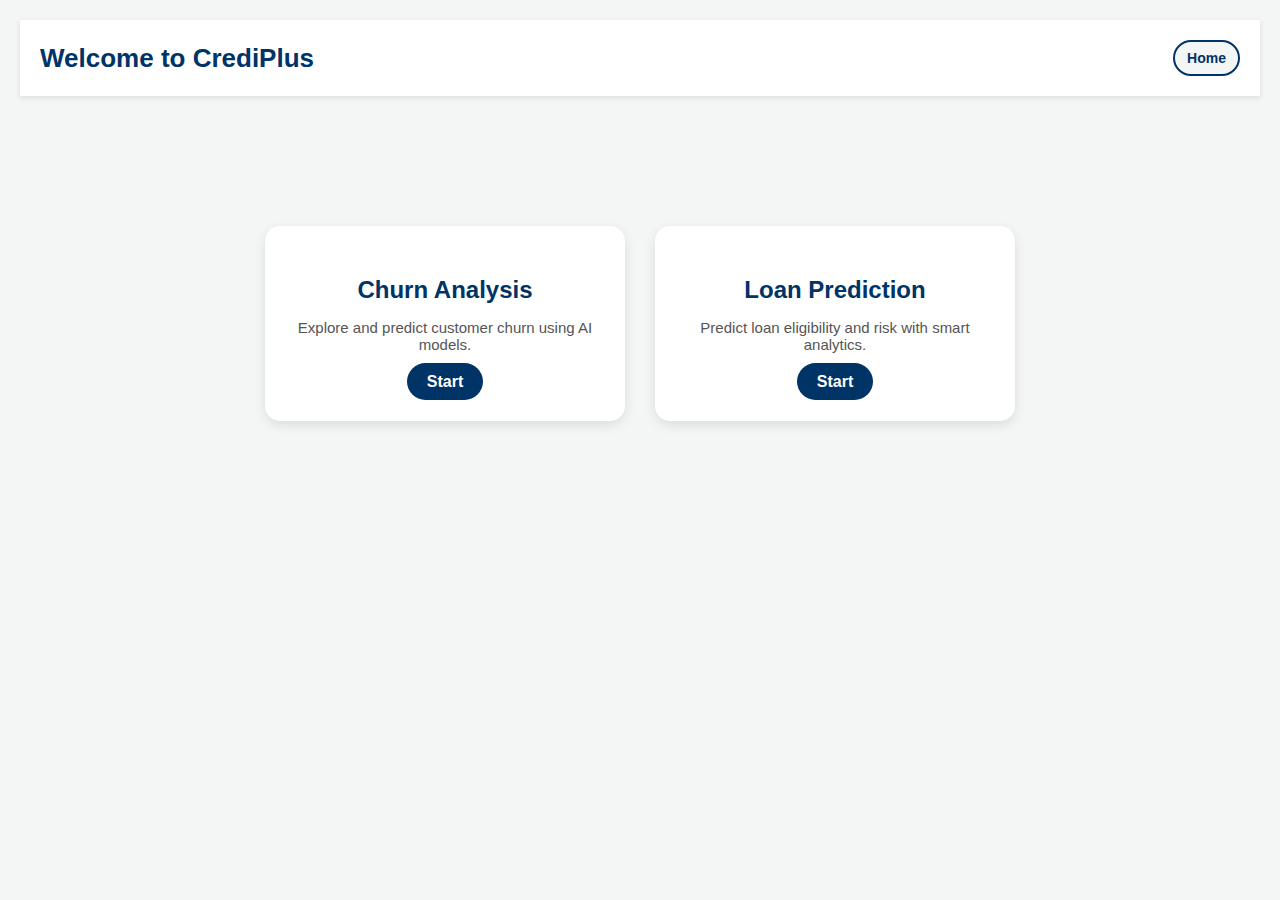
<file: getstarted.html>
<!DOCTYPE html> 
<html lang="en">
<head>
    <meta charset="UTF-8">
    <meta name="viewport" content="width=device-width, initial-scale=1.0">
    <title>CrediPulse - Get Started</title>
    <link rel="stylesheet" href="css1.css">
</head>
<body>

    <header class="page-header">
    <h1>Welcome to CrediPlus</h1>
    <a href="index.html" class="home-button">Home</a>
</header>


    <div class="card-container">
        <div class="card">
            <h2>Churn Analysis</h2>
            <p>Explore and predict customer churn using AI models.</p>
            <a href="churn.html" class="card-button">Start</a>
        </div>

        <div class="card">
            <h2>Loan Prediction</h2>
            <p>Predict loan eligibility and risk with smart analytics.</p>
            <a href="loan.html" class="card-button">Start</a>
        </div>
    </div>

</body>
</html>
</file>
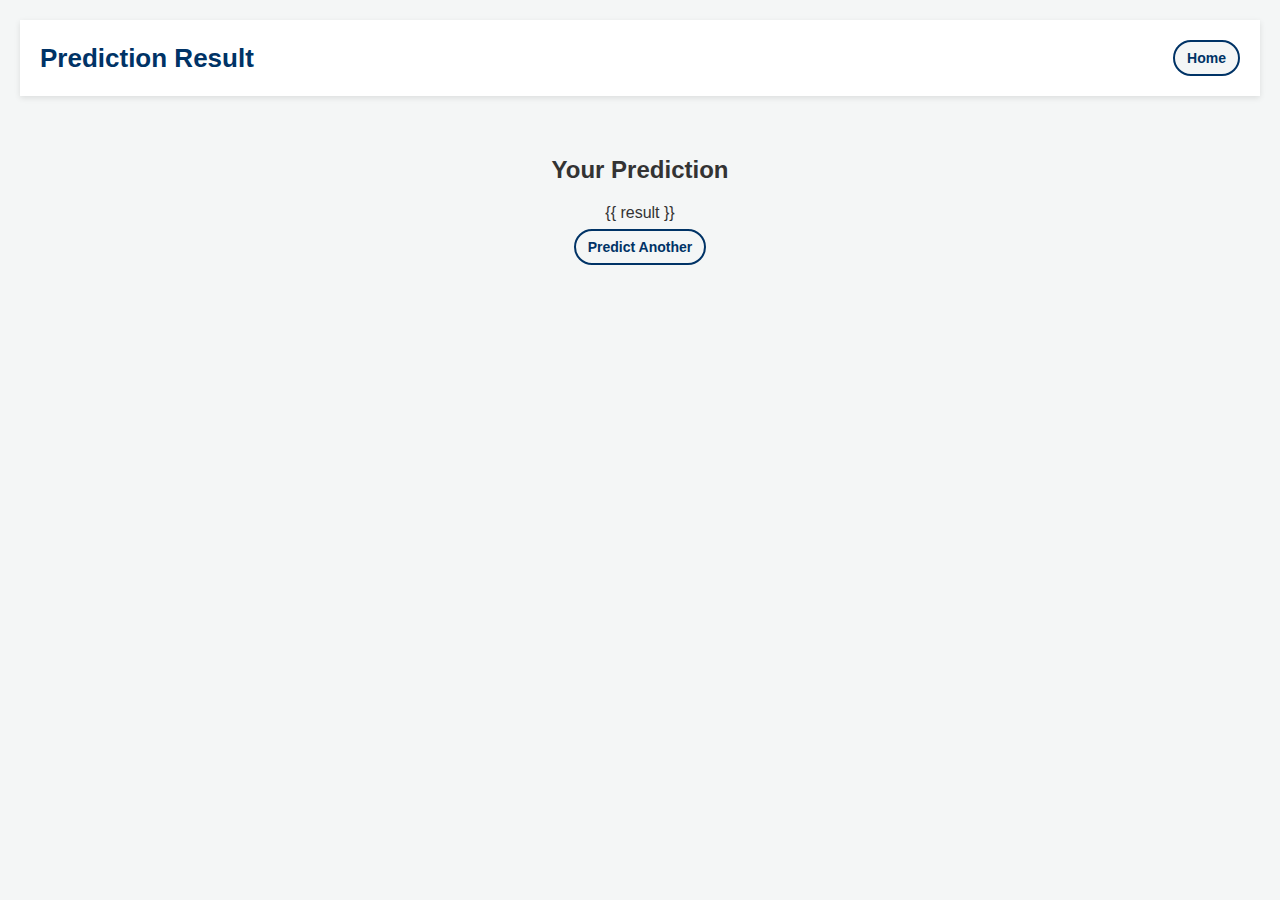
<file: templates/result.html>
<!DOCTYPE html>
<html lang="en">
<head>
    <meta charset="UTF-8">
    <meta name="viewport" content="width=device-width, initial-scale=1.0">
    <title> CrediPlus - Predict Result</title>
    <link rel="stylesheet" href="/static/css1.css">
</head>
<body>

    <header class="page-header">
        <h1>Prediction Result</h1>
        <a href="/" class="home-button">Home</a>
    </header>

    <main class="result-container">
        <section class="result-box">
            <h2>Your Prediction</h2>
            <p class="result-text">{{ result }}</p>
            <a href="/churn" class="home-button">Predict Another</a>
        </section>
    </main>

</body>
</html>
</file>
<file: css1.css>
body {
    font-family: 'Segoe UI', Tahoma, Geneva, Verdana, sans-serif;
    margin: 0;
    padding: 20px;
    background: #f4f6f6;
    color: #333;
    text-align: center;
}
.page-header {
    display: flex;
    justify-content: space-between;  /* This places one item on each end */
    align-items: center;
    padding: 20px;
    background-color: #ffffff;
    box-shadow: 0 2px 6px rgba(0, 0, 0, 0.1);
}

.page-header h1 {
    margin: 0;
    font-size: 26px;
    color: #003366;
}

.home-button {
    text-decoration: none;
    background-color: #f4f6f6;
    color: #003366;
    font-weight: bold;
    padding: 8px 12px;
    border-radius: 999px;
    font-size: 14px;
    border: #003366 2px solid;
    transition: background-color 0.3s ease;
}

.home-button:hover {
    background-color: #e0e0e0;
}


h1 {
    margin-bottom: 150px;
    color: #003366;
}

.card-container {
    display: flex;
    justify-content: center;
    gap: 30px;
    flex-wrap: wrap;
}

.card {
    background: white;
    padding: 30px;
    border-radius: 15px;
    box-shadow: 0 4px 12px rgba(0,0,0,0.1);
    width: 300px;
    transition: transform 0.3s ease;
    margin-top:130px;
}

.card:hover {
    transform: translateY(-5px);
}

.card h2 {
    color: #003366;
    margin-bottom: 10px;
}

.card p {
    font-size: 15px;
    color: #555;
    margin-bottom: 20px;
}

.card-button {
    text-decoration: none;
    color: white;
    background-color: #003366;
    padding: 10px 20px;
    border-radius: 999px;
    font-weight: bold;
    transition: background-color 0.3s ease;
}

.card-button:hover {
    background-color: #0055aa;
}
</file>
<file: static/css1.css>
body {
    font-family: 'Segoe UI', Tahoma, Geneva, Verdana, sans-serif;
    margin: 0;
    padding: 20px;
    background: #f4f6f6;
    color: #333;
    text-align: center;
}
.page-header {
    display: flex;
    justify-content: space-between;  /* This places one item on each end */
    align-items: center;
    padding: 20px;
    background-color: #ffffff;
    box-shadow: 0 2px 6px rgba(0, 0, 0, 0.1);
}

.page-header h1 {
    margin: 0;
    font-size: 26px;
    color: #003366;
}

.home-button {
    text-decoration: none;
    background-color: #f4f6f6;
    color: #003366;
    font-weight: bold;
    padding: 8px 12px;
    border-radius: 999px;
    font-size: 14px;
    border: #003366 2px solid;
    transition: background-color 0.3s ease;
}

.home-button:hover {
    background-color: #e0e0e0;
}


h1 {
    margin-bottom: 150px;
    color: #003366;
}

.card-container {
    display: flex;
    justify-content: center;
    gap: 30px;
    flex-wrap: wrap;
}

.card {
    background: white;
    padding: 30px;
    border-radius: 15px;
    box-shadow: 0 4px 12px rgba(0,0,0,0.1);
    width: 300px;
    transition: transform 0.3s ease;
    margin-top:130px;
}

.card:hover {
    transform: translateY(-5px);
}

.card h2 {
    color: #003366;
    margin-bottom: 10px;
}

.card p {
    font-size: 15px;
    color: #555;
    margin-bottom: 20px;
}

.card-button {
    text-decoration: none;
    color: white;
    background-color: #003366;
    padding: 10px 20px;
    border-radius: 999px;
    font-weight: bold;
    transition: background-color 0.3s ease;
}

.card-button:hover {
    background-color: #0055aa;
}
main {
    max-width: 1200px;
    margin: 0 auto;
    padding: 40px 20px;
}

.intro-section {
    text-align: center;
    margin-bottom: 50px;
}

.intro-section h2 {
    font-size: 28px;
    color: #003366;
    margin-bottom: 15px;
    font-weight: 600;
}

.intro-section p {
    font-size: 16px;
    color: #666;
    max-width: 600px;
    margin: 0 auto;
}

.options-container {
    display: grid;
    grid-template-columns: repeat(auto-fit, minmax(500px, 1fr));
    gap: 40px;
    margin-top: 40px;
}

.option-card {
    background: linear-gradient(135deg, #ffffff 0%, #f8f9fa 100%);
    padding: 40px;
    border-radius: 20px;
    box-shadow: 0 8px 30px rgba(0, 0, 0, 0.1);
    transition: all 0.3s ease;
    border: 1px solid rgba(0, 51, 102, 0.1);
}

.option-card:hover {
    transform: translateY(-8px);
    box-shadow: 0 15px 40px rgba(0, 0, 0, 0.15);
}

.option-card h3 {
    font-size: 24px;
    color: #003366;
    margin-bottom: 15px;
    font-weight: 600;
    display: flex;
    align-items: center;
    gap: 10px;
}

.option-card h3::before {
    content: '';
    width: 8px;
    height: 8px;
    background: linear-gradient(135deg, #003366, #0055aa);
    border-radius: 50%;
}

.option-card p {
    color: #666;
    margin-bottom: 30px;
    font-size: 15px;
}

.form-group {
    display: grid;
    grid-template-columns: repeat(auto-fit, minmax(250px, 1fr));
    gap: 20px;
    margin-bottom: 30px;
}

.input-group {
    display: flex;
    flex-direction: column;
}

label {
    font-weight: 600;
    color: #003366;
    margin-bottom: 8px;
    font-size: 14px;
}

input[type="text"],
input[type="number"],
select {
    padding: 12px 16px;
    border: 2px solid #e0e0e0;
    border-radius: 12px;
    font-size: 14px;
    transition: all 0.3s ease;
    background: white;
}

input[type="text"]:focus,
input[type="number"]:focus,
select:focus {
    outline: none;
    border-color: #003366;
    box-shadow: 0 0 0 3px rgba(0, 51, 102, 0.1);
}

.submit-btn {
    background: linear-gradient(135deg, #003366, #0055aa);
    color: white;
    border: none;
    padding: 15px 40px;
    border-radius: 50px;
    font-size: 16px;
    font-weight: 600;
    cursor: pointer;
    transition: all 0.3s ease;
    box-shadow: 0 4px 15px rgba(0, 51, 102, 0.2);
    width: 100%;
    margin-top: 10px;
}

.submit-btn:hover {
    transform: translateY(-2px);
    box-shadow: 0 6px 20px rgba(0, 51, 102, 0.3);
}

.submit-btn:active {
    transform: translateY(0);
}

.quick-form {
    display: flex;
    flex-direction: column;
    align-items: center;
    gap: 20px;
}

.quick-form input {
    max-width: 300px;
    width: 100%;
    text-align: center;
    font-size: 16px;
    padding: 15px;
}

.feature-highlight {
    background: linear-gradient(135deg, rgba(0, 51, 102, 0.05), rgba(0, 85, 170, 0.05));
    padding: 20px;
    border-radius: 15px;
    margin-bottom: 20px;
    border-left: 4px solid #003366;
}

.feature-highlight h4 {
    color: #003366;
    margin-bottom: 10px;
    font-weight: 600;
}

.feature-highlight p {
    color: #666;
    font-size: 14px;
    margin: 0;
}

@media (max-width: 768px) {
    .options-container {
        grid-template-columns: 1fr;
    }
    
    .page-header {
        padding: 20px;
        flex-direction: column;
        gap: 15px;
    }
    
    .page-header h1 {
        font-size: 24px;
    }
    
    .option-card {
        padding: 25px;
    }
    
    .form-group {
        grid-template-columns: 1fr;
    }
}

.icon {
    width: 24px;
    height: 24px;
    margin-right: 8px;
}
</file>
